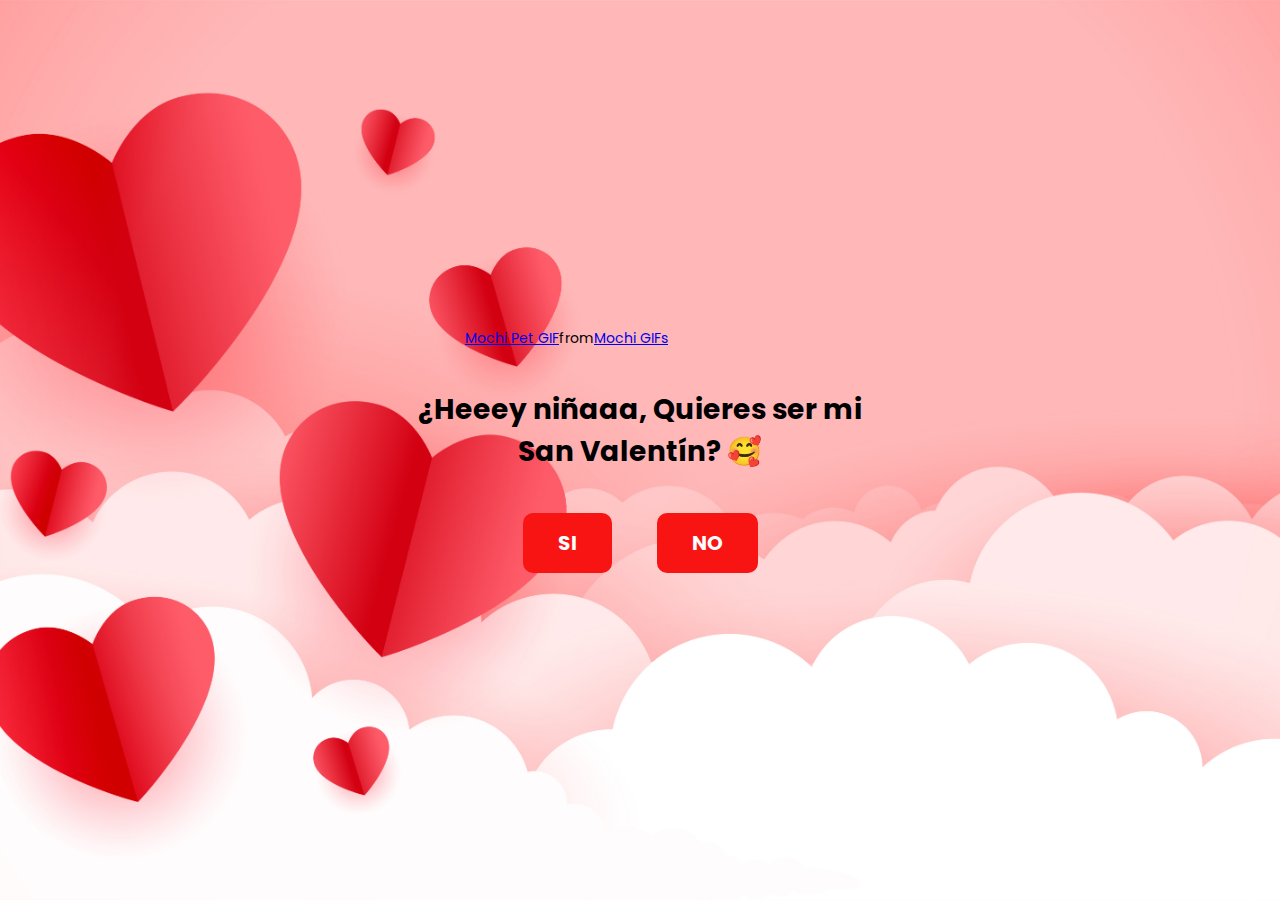
<file: index.html>
<!DOCTYPE html>
<html lang="en">
<head>
    <meta charset="UTF-8">
    <meta name="viewport" content="width=device-width, initial-scale=1.0">
    <link rel="preconnect" href="https://fonts.googleapis.com">
    <link rel="preconnect" href="https://fonts.gstatic.com" crossorigin>
    <link href="https://fonts.googleapis.com/css2?family=Poppins:ital,wght@0,100;0,200;0,300;0,400;0,500;0,600;0,700;0,800;0,900;1,100;1,200;1,300;1,400;1,500;1,600;1,700;1,800;1,900&display=swap" rel="stylesheet">
    <link rel="stylesheet" href="style.css">
    <title>San Valentín</title>
</head>
<body>
    <div class="container">
        <div class="tenor-gif-embed" data-postid="2871482820979272488" data-share-method="host" data-aspect-ratio="1.28351" data-width="100%"><a href="https://tenor.com/view/mochi-pet-mochi-cat-cute-squiddy-gif-2871482820979272488">Mochi Pet GIF</a>from <a href="https://tenor.com/search/mochi-gifs">Mochi GIFs</a></div> <script type="text/javascript" async src="https://tenor.com/embed.js"></script>
        <h1>¿Heeey niñaaa, Quieres ser mi San Valentín? 🥰</h1>
        <div class="btn">
            <a href="si.html">SI</a>
            <a href="no1.html">NO</a>
        </div>
    </div>
</body>
</html>
</file>
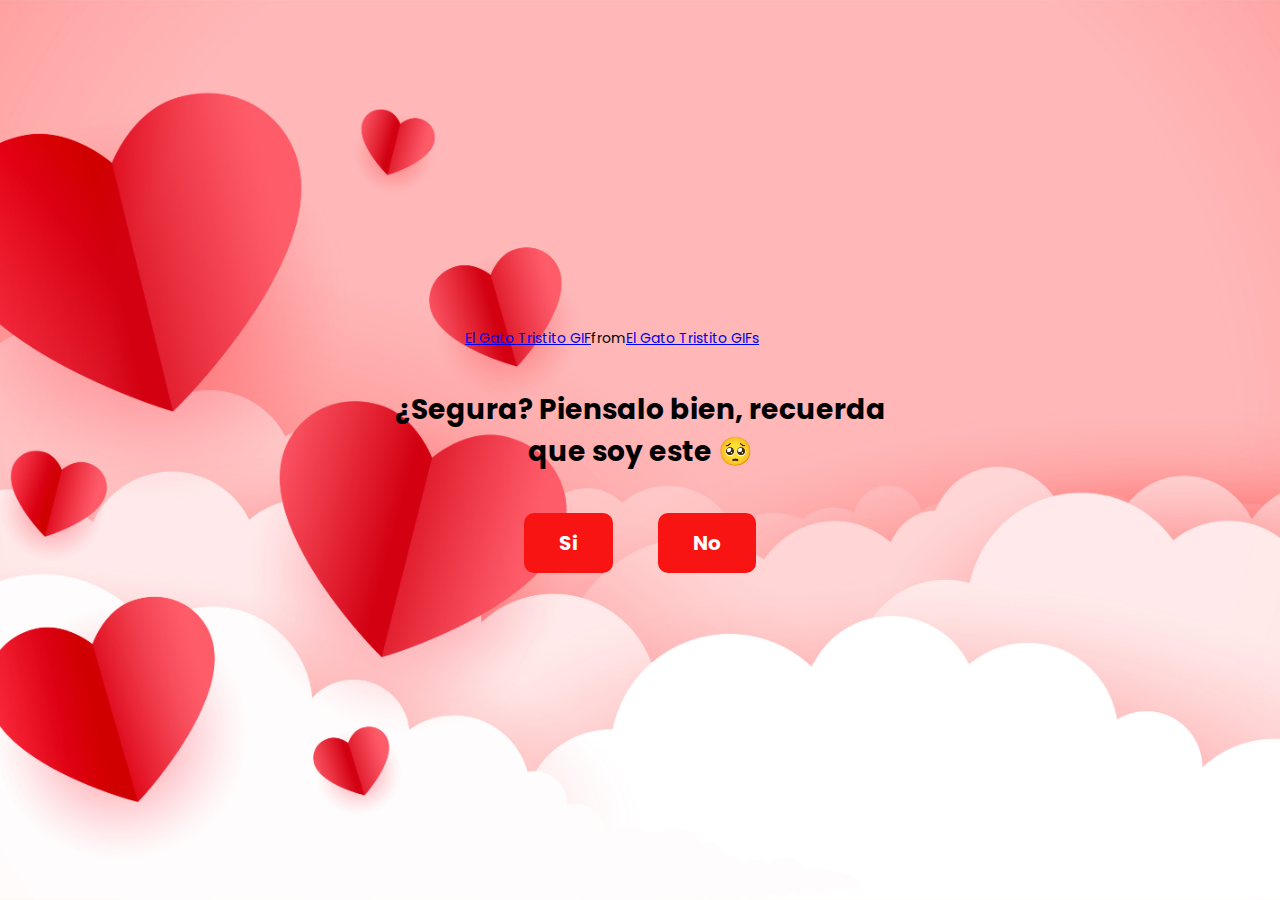
<file: no1.html>
<!DOCTYPE html>
<html lang="en">
<head>
    <meta charset="UTF-8">
    <meta name="viewport" content="width=device-width, initial-scale=1.0">
    <link rel="preconnect" href="https://fonts.googleapis.com">
    <link rel="preconnect" href="https://fonts.gstatic.com" crossorigin>
    <link href="https://fonts.googleapis.com/css2?family=Poppins:ital,wght@0,100;0,200;0,300;0,400;0,500;0,600;0,700;0,800;0,900;1,100;1,200;1,300;1,400;1,500;1,600;1,700;1,800;1,900&display=swap" rel="stylesheet">
    <link rel="stylesheet" href="style.css">
    <title>San Valentín</title>
</head>
<body>
    <div class="container">
        <div class="tenor-gif-embed" data-postid="26501575" data-share-method="host" data-aspect-ratio="1" data-width="100%"><a href="https://tenor.com/view/el-gato-tristito-gif-26501575">El Gato Tristito GIF</a>from <a href="https://tenor.com/search/el+gato+tristito-gifs">El Gato Tristito GIFs</a></div> <script type="text/javascript" async src="https://tenor.com/embed.js"></script>
        <h1>¿Segura? Piensalo bien, recuerda que soy este 🥺  </h1>
        <div class="btn">
            <a href="si.html">Si</a>
            <a href="no2.html">No</a>
        </div>
    </div>
</body>
</html>
</file>
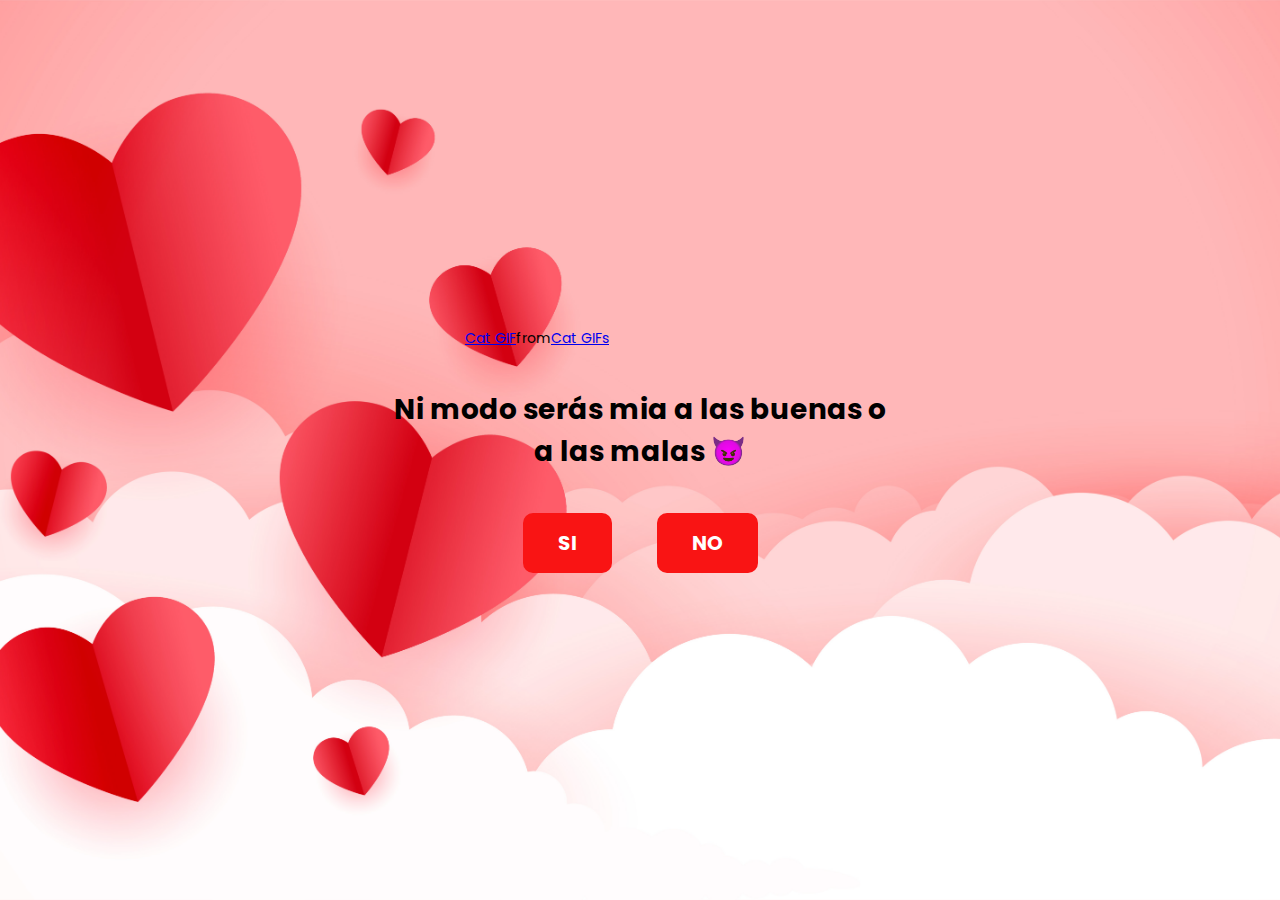
<file: no2.html>
<!DOCTYPE html>
<html lang="en">
<head>
    <meta charset="UTF-8">
    <meta name="viewport" content="width=device-width, initial-scale=1.0">
    <link rel="preconnect" href="https://fonts.googleapis.com">
    <link rel="preconnect" href="https://fonts.gstatic.com" crossorigin>
    <link href="https://fonts.googleapis.com/css2?family=Poppins:ital,wght@0,100;0,200;0,300;0,400;0,500;0,600;0,700;0,800;0,900;1,100;1,200;1,300;1,400;1,500;1,600;1,700;1,800;1,900&display=swap" rel="stylesheet">
    <link rel="stylesheet" href="style.css">
    <title>San Valentín</title>
</head>
<body>
    <div class="container">
        <div class="tenor-gif-embed" data-postid="15352928193889979065" data-share-method="host" data-aspect-ratio="1" data-width="100%"><a href="https://tenor.com/view/cat-gif-15352928193889979065">Cat GIF</a>from <a href="https://tenor.com/search/cat-gifs">Cat GIFs</a></div> <script type="text/javascript" async src="https://tenor.com/embed.js"></script>
        <h1>Ni modo serás mia a las buenas o a las malas 😈  </h1>
        <div class="btn">
            <a href="si.html">SI</a>
            <a href="#" id="btn-random">NO</a>
        </div>
    </div>
    <script src="script.js"></script>
</body>
</html>
</file>
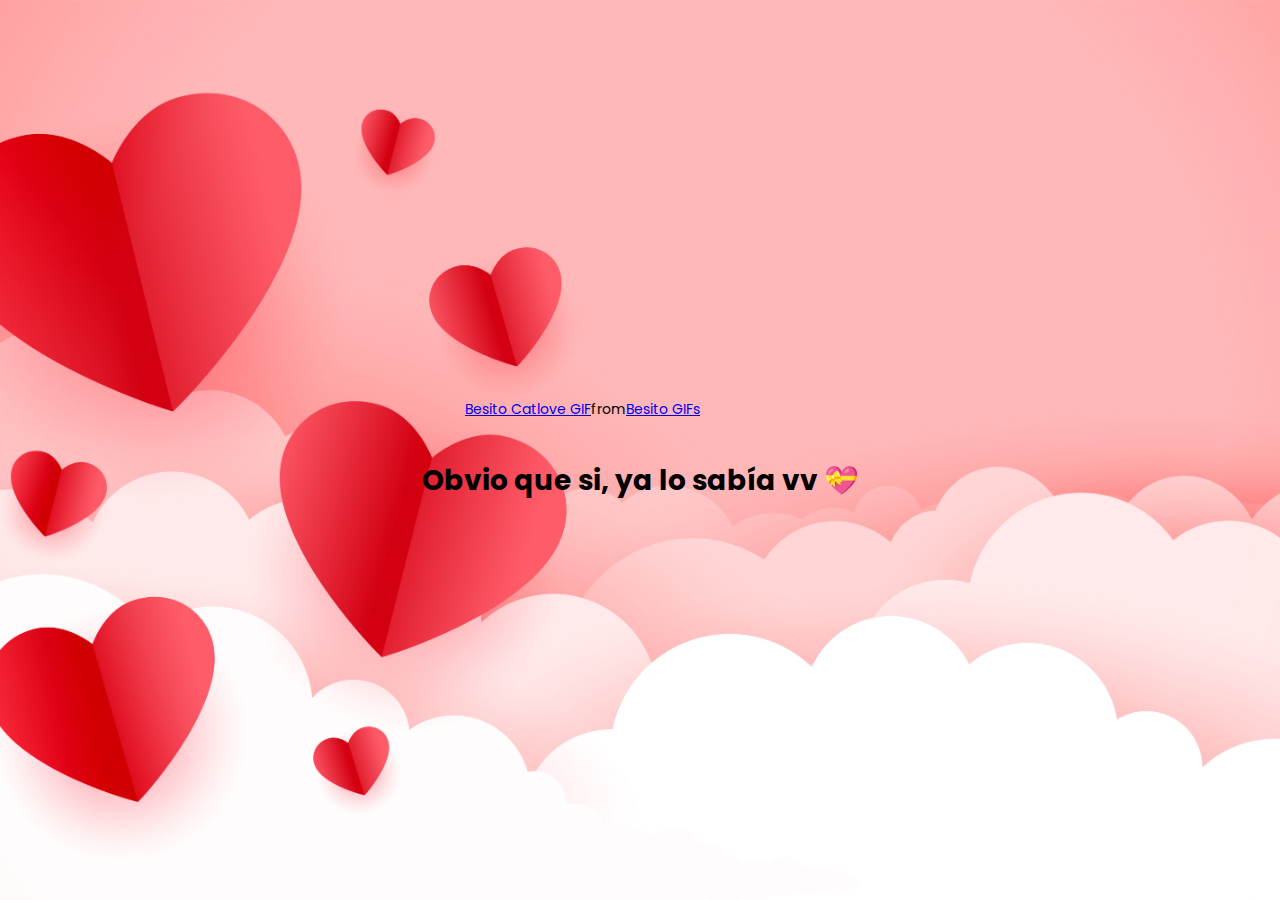
<file: si.html>
<!DOCTYPE html>
<html lang="en">
<head>
    <meta charset="UTF-8">
    <meta name="viewport" content="width=device-width, initial-scale=1.0">
    <link rel="preconnect" href="https://fonts.googleapis.com">
    <link rel="preconnect" href="https://fonts.gstatic.com" crossorigin>
    <link href="https://fonts.googleapis.com/css2?family=Poppins:ital,wght@0,100;0,200;0,300;0,400;0,500;0,600;0,700;0,800;0,900;1,100;1,200;1,300;1,400;1,500;1,600;1,700;1,800;1,900&display=swap" rel="stylesheet">
    <link rel="stylesheet" href="style.css">
    <title>San Valentín</title>
</head>
<body>
    <div class="container">
        <div class="tenor-gif-embed" data-postid="12186015021689896619" data-share-method="host" data-aspect-ratio="1.09211" data-width="100%"><a href="https://tenor.com/view/besito-catlove-gif-12186015021689896619">Besito Catlove GIF</a>from <a href="https://tenor.com/search/besito-gifs">Besito GIFs</a></div> <script type="text/javascript" async src="https://tenor.com/embed.js"></script>
        <h1>Obvio que si, ya lo sabía vv 💝</h1>
    </div>
</body>
</html>
</file>
<file: style.css>
* {
    margin: 0;
    padding: 0;
    box-sizing: border-box;
}

body {
    position: relative;
    width: 100%;
    min-height: 100vh;
    display: flex;
    justify-content: center;
    align-items: center;
    background-color: #ffe5e5;
    font-family: 'Poppins', serif;
    font-size: 14px;
    background-image: url(fondo-cute.jpg); /* Ruta de la imagen */
    background-size: cover; /* Ajusta la imagen para cubrir todo el fondo */
    background-repeat: no-repeat; /* Evita que la imagen se repita */
    background-attachment: fixed; /* La imagen permanece fija al hacer scroll */
    background-position: center; /* Centra la imagen */
}


.container {
    display: flex;
    flex-direction: column;
    text-align: center;
    align-items: center;
    gap: 20px;
    max-width: 500px;
    margin: 20px;
}

.container .tenor-gif-embed {
    display: flex;
    max-width: 350px;
    margin-bottom: 20px;
    min-width: 350px;
}

.container .btn {
    display: flex;
    gap: 25px;
    margin-top: 20px;
}

.btn a {
    text-decoration: none;
    font-weight: 700;
    color: #ffffff;
    background: #f91414;
    padding: 15px 35px;
    border-radius: 10px;
    box-shadow: 0.5rem 1rem 3rem hsl(0, 0, 0,0.3);
    font-size: 20px;
    margin: 0px 10px;
}
.btn a:hover{
    background: #8d0000;
}
</file>
